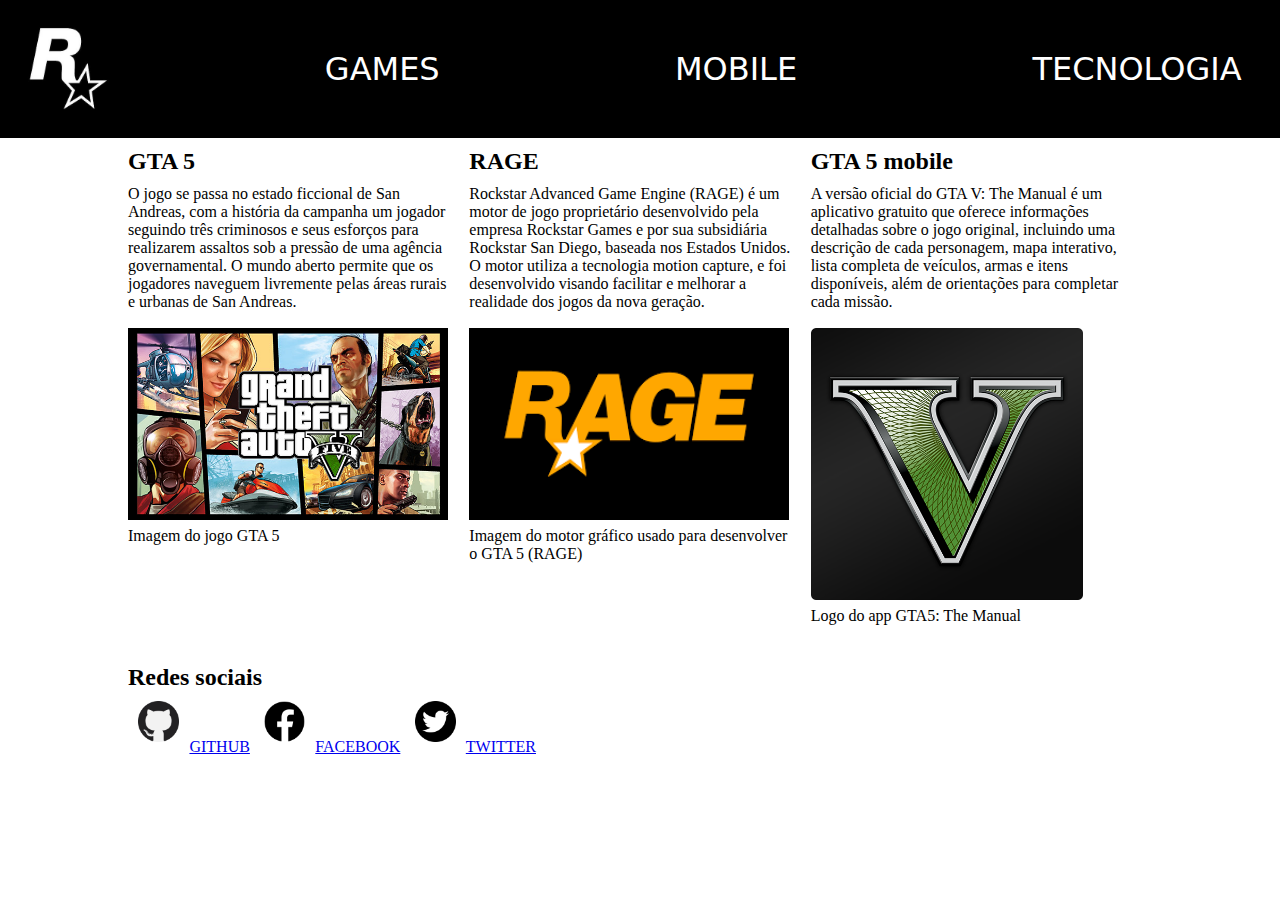
<file: pages/index.html>
<!DOCTYPE html>
<html lang="pt-br">
<head>
    <meta charset="UTF-8">
    <meta http-equiv="X-UA-Compatible" content="IE=edge">
    <meta name="viewport" content="width=device-width, initial-scale=1.0">
    <title>Home</title>

    <link rel="stylesheet" href="/css/estilo.css">
</head>
<body>

    <header class="cabecalho">
        <img src="../img/logo-rockstar.jpg" alt="Logo da rockstar">

        <a href="./games.html">GAMES</a>
        <a href="./mobile.html">MOBILE</a>
        <a href="./tecnologia.html">TECNOLOGIA</a>
    </header>

    <section class="conteudo">
        <div class="conteudo-index">
            <h2>GTA 5</h2>

            <p>
                O jogo se passa no estado ficcional de San Andreas, com a história da campanha um jogador seguindo três criminosos e seus esforços para realizarem assaltos sob a pressão de uma agência governamental. O mundo aberto permite que os jogadores naveguem livremente pelas áreas rurais e urbanas de San Andreas.
            </p>

            <figure>
                <img src="../img/gta5.jpg" alt="Imagem do GTA5">
                <figcaption>Imagem do jogo GTA 5</figcaption>
            </figure>
        </div>

        <div class="conteudo-index2">
            <h2>RAGE</h2>

            <p>
                Rockstar Advanced Game Engine (RAGE) é um motor de jogo proprietário desenvolvido pela empresa Rockstar Games e por sua subsidiária Rockstar San Diego, baseada nos Estados Unidos. O motor utiliza a tecnologia motion capture, e foi desenvolvido visando facilitar e melhorar a realidade dos jogos da nova geração. 
            </p>

            <figure>
                <img src="../img/rage.png" alt="Imagem do motor grafico usado no gta 5">
                <figcaption>Imagem do motor gráfico usado para desenvolver o GTA 5 (RAGE)</figcaption>
            </figure>
        </div>

        <div class="conteudo-index3">
            <h2>GTA 5 mobile</h2>

            <p>
                A versão oficial do GTA V: The Manual é um aplicativo gratuito que oferece informações detalhadas sobre o jogo original, incluindo uma descrição de cada personagem, mapa interativo, lista completa de veículos, armas e itens disponíveis, além de orientações para completar cada missão.
            </p>

            <figure>
                <img src="../img/gta-manual-logo.png" alt="Logo do aplicativo gta5: the manual">
                <figcaption>Logo do app GTA5: The Manual</figcaption>
            </figure>
        </div>
    </section>
    
    <footer class="rodape">
        <h2>Redes sociais</h2>

        <nav>
            <a href="https://github.com"><img src="../img/social-1.png" alt="logo github">GITHUB</a>
            <a href="https://pt-br.facebook.com"><img src="../img/social-2.png" alt="logo facebook">FACEBOOK</a>
            <a href="https://twitter.com"><img src="../img/social-3.png" alt="logo twitter">TWITTER</a>
        </nav>
    </footer>

</body>

</html>
</file>
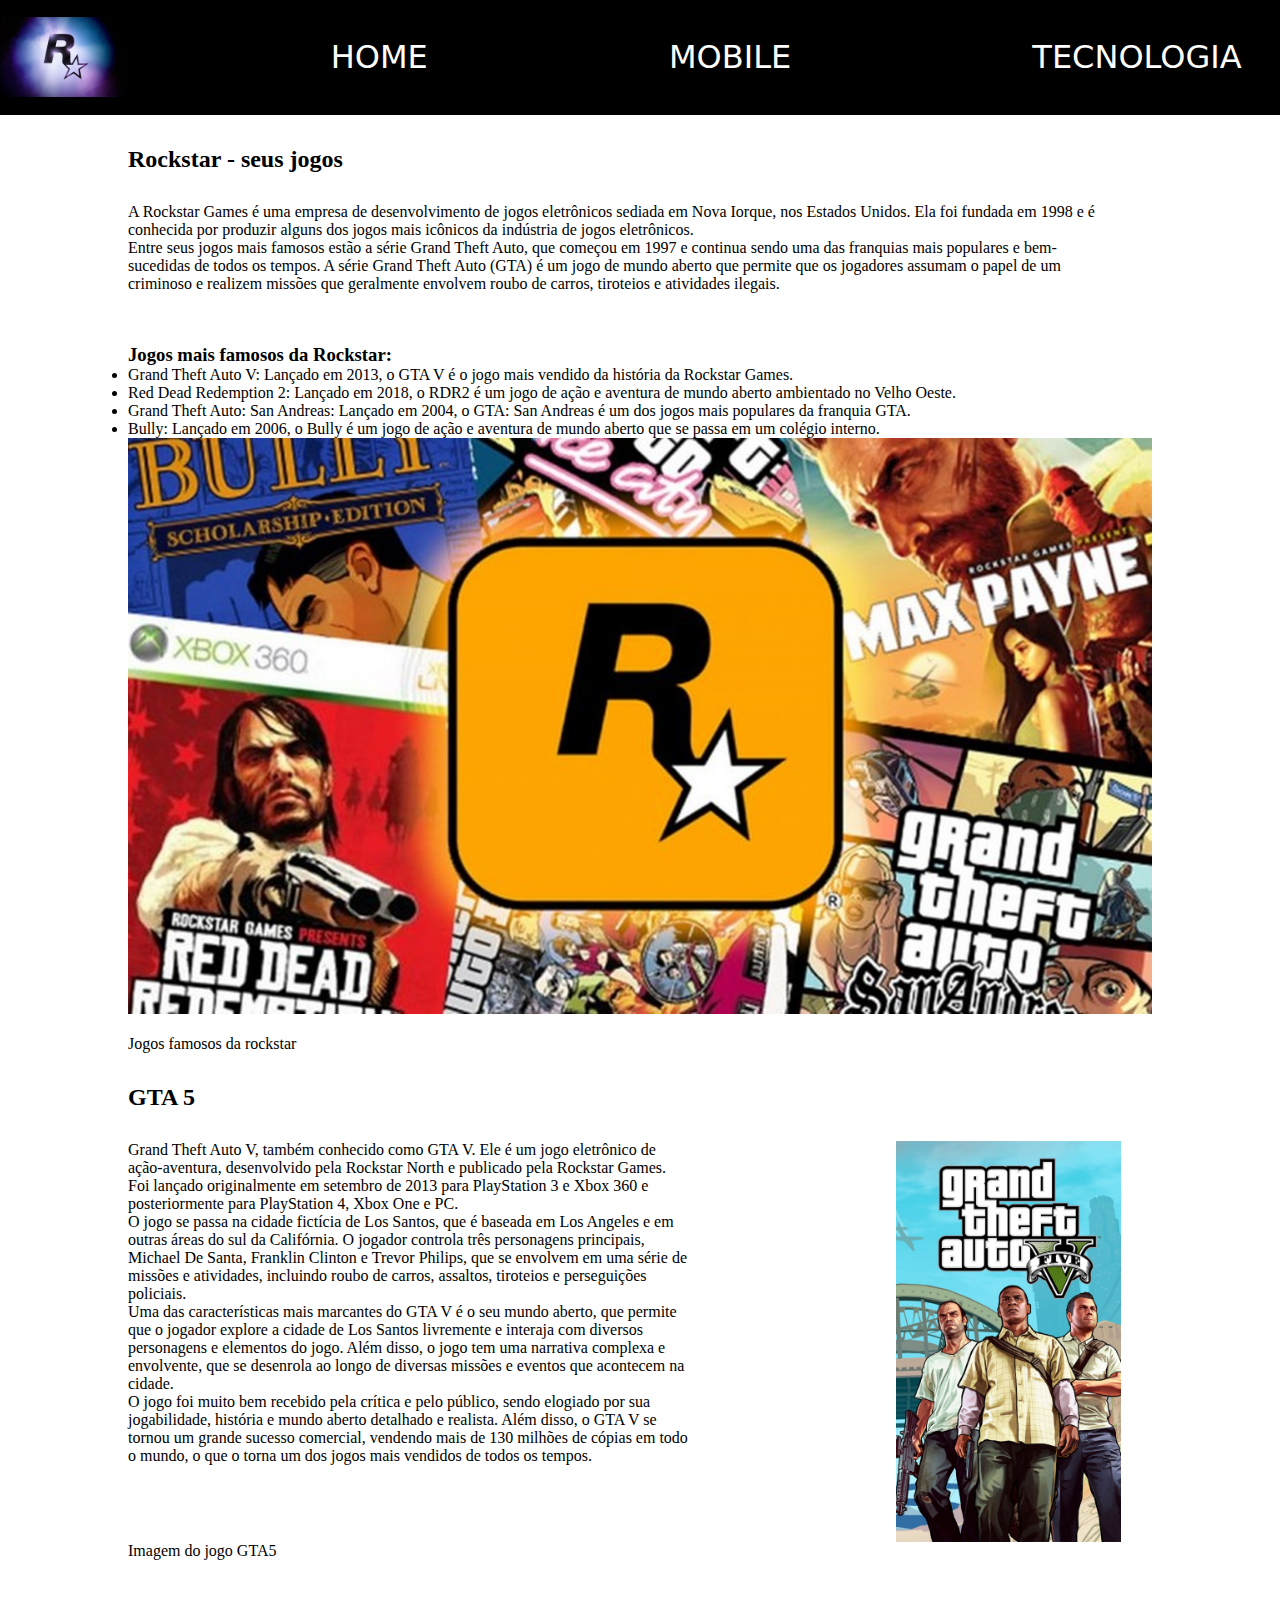
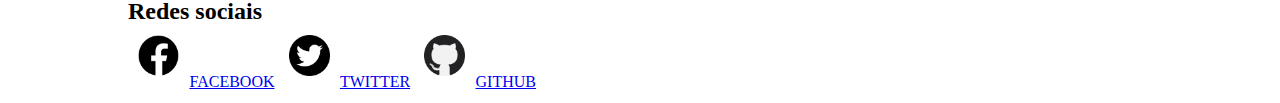
<file: pages/games.html>
<!DOCTYPE html>
<html lang="pt-br">
<head>
    <meta charset="UTF-8">
    <meta http-equiv="X-UA-Compatible" content="IE=edge">
    <meta name="viewport" content="width=device-width, initial-scale=1.0">
    <title>Games</title>

    <link rel="stylesheet" href="../css/estilo.css">
</head>
<body> 
    <header class="cabecalho">
        <img src="../img/rockstar-wallpaper.jpg" alt="Wallpaper rockstar">

        <a href="./index.html">HOME</a>
        <a href="./mobile.html">MOBILE</a>
        <a href="./tecnologia.html">TECNOLOGIA</a>

        <link rel="stylesheet" href="/css/estilo.css">
    </header>

    <section class="conteudo">
        <div class="conteudo-games">
            <h2>Rockstar - seus jogos</h2>

            <p>
                A Rockstar Games é uma empresa de desenvolvimento de jogos eletrônicos sediada em Nova Iorque, nos Estados Unidos. Ela foi fundada em 1998 e é conhecida por produzir alguns dos jogos mais icônicos da indústria de jogos eletrônicos.
                <br>
                Entre seus jogos mais famosos estão a série Grand Theft Auto, que começou em 1997 e continua sendo uma das franquias mais populares e bem-sucedidas de todos os tempos. A série Grand Theft Auto (GTA) é um jogo de mundo aberto que permite que os jogadores assumam o papel de um criminoso e realizem missões que geralmente envolvem roubo de carros, tiroteios e atividades ilegais.
                <br>
            </p>

            <h3>Jogos mais famosos da Rockstar:</h3>

            <ul>
                <li>
                    Grand Theft Auto V: Lançado em 2013, o GTA V é o jogo mais vendido da história da Rockstar Games.
                </li>
                <li>
                    Red Dead Redemption 2: Lançado em 2018, o RDR2 é um jogo de ação e aventura de mundo aberto ambientado no Velho Oeste.
                </li>
                <li>
                    Grand Theft Auto: San Andreas: Lançado em 2004, o GTA: San Andreas é um dos jogos mais populares da franquia GTA. 
                </li>
                <li>
                    Bully: Lançado em 2006, o Bully é um jogo de ação e aventura de mundo aberto que se passa em um colégio interno.
                </li>
            </ul>

            <figure>
                <img src="../img/famosos-rockst.jpg" alt="imagem dos jogos famosos da rockstar">
                <figcaption>Jogos famosos da rockstar</figcaption>
            </figure>

            <h2>GTA 5</h2>

            <p class="p-games-gta5">
                Grand Theft Auto V, também conhecido como GTA V. Ele é um jogo eletrônico de ação-aventura, desenvolvido pela Rockstar North e publicado pela Rockstar Games. Foi lançado originalmente em setembro de 2013 para PlayStation 3 e Xbox 360 e posteriormente para PlayStation 4, Xbox One e PC.
                <br>
                O jogo se passa na cidade fictícia de Los Santos, que é baseada em Los Angeles e em outras áreas do sul da Califórnia. O jogador controla três personagens principais, Michael De Santa, Franklin Clinton e Trevor Philips, que se envolvem em uma série de missões e atividades, incluindo roubo de carros, assaltos, tiroteios e perseguições policiais.
                <br>
                Uma das características mais marcantes do GTA V é o seu mundo aberto, que permite que o jogador explore a cidade de Los Santos livremente e interaja com diversos personagens e elementos do jogo. Além disso, o jogo tem uma narrativa complexa e envolvente, que se desenrola ao longo de diversas missões e eventos que acontecem na cidade.
                <br>
                O jogo foi muito bem recebido pela crítica e pelo público, sendo elogiado por sua jogabilidade, história e mundo aberto detalhado e realista. Além disso, o GTA V se tornou um grande sucesso comercial, vendendo mais de 130 milhões de cópias em todo o mundo, o que o torna um dos jogos mais vendidos de todos os tempos.
            </p>

            <figure class="figure-games-2">
                <img src="../img/gta5-games.jpg" alt="imagem do jogo gta5">
                <figcaption>Imagem do jogo GTA5</figcaption>
            </figure>
        </div>
    </section>
    
    <footer class="rodape">
        <h2>
            Redes sociais
        </h2>

        <nav>
            <a href="https://pt-br.facebook.com"><img src="../img/social-2.png" alt="logo facebook">FACEBOOK</a>
            <a href="https://twitter.com"><img src="../img/social-3.png" alt="logo twitter">TWITTER</a>
            <a href="https://github.com"><img src="../img/social-1.png" alt="logo github">GITHUB</a>
        </nav>
    </footer>

</body>
</html>
</file>
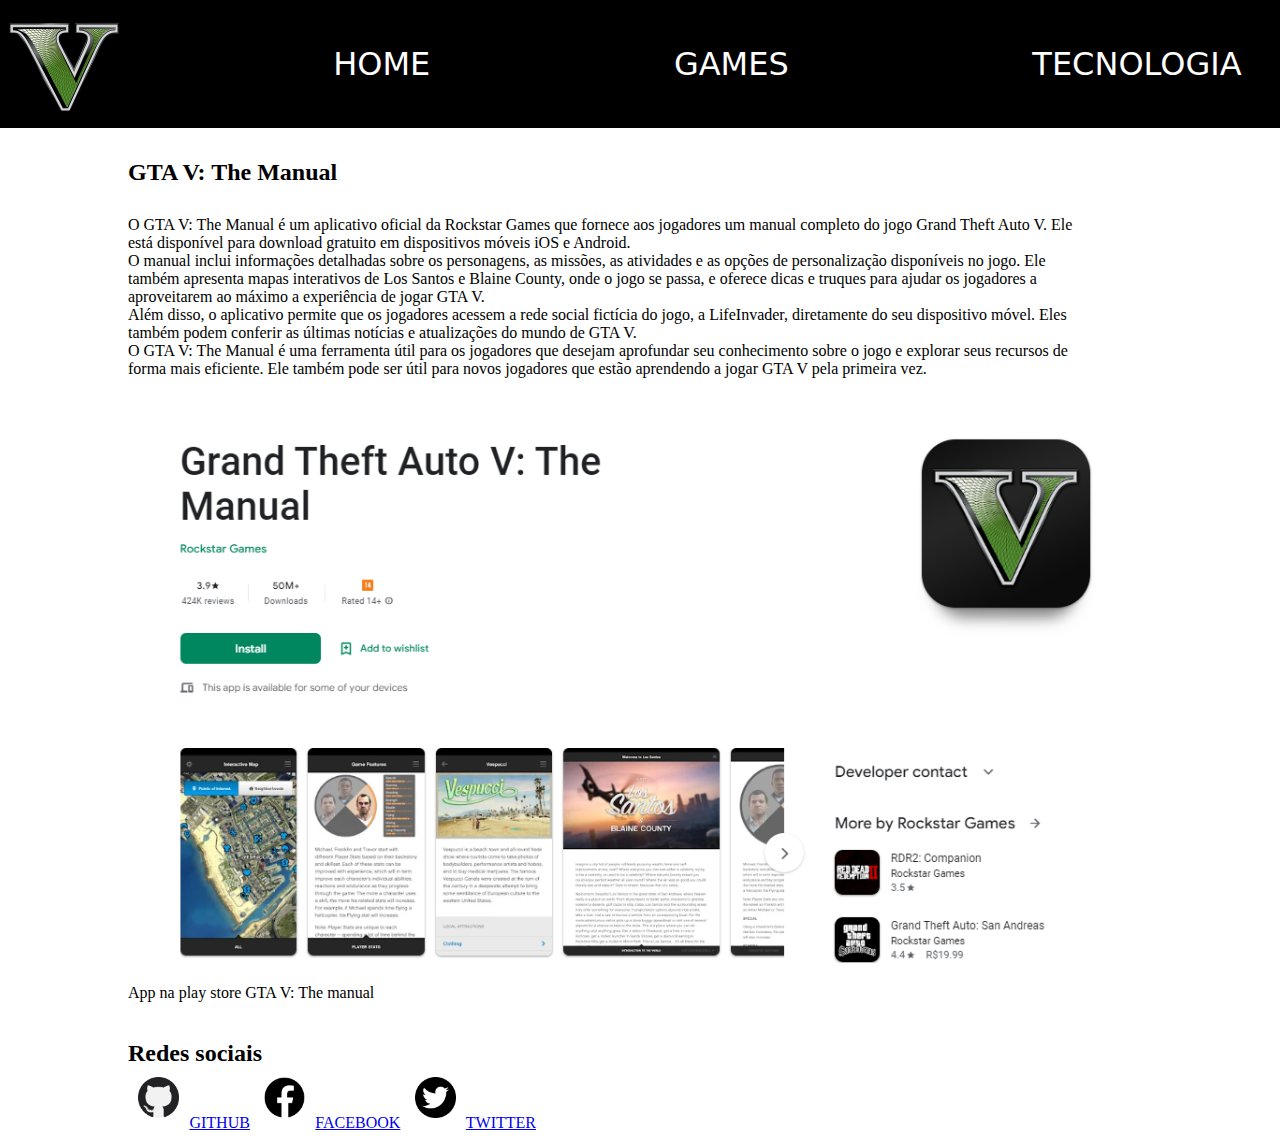
<file: pages/mobile.html>
<!DOCTYPE html>
<html lang="pt-br">
<head>
    <meta charset="UTF-8">
    <meta http-equiv="X-UA-Compatible" content="IE=edge">
    <meta name="viewport" content="width=device-width, initial-scale=1.0">
    <title>Mobile</title>

    <link rel="stylesheet" href="../css/estilo.css">
</head>
<body>

    <header class="cabecalho">
        <img src="../img/gta-manual-logo-png.png" alt="Logo do gta manual">

        <a href="./index.html">HOME</a>
        <a href="./games.html">GAMES</a>
        <a href="./tecnologia.html">TECNOLOGIA</a>
    </header>

    <section class="conteudo">
        <h2>GTA V: The Manual</h2>

        <p>
            O GTA V: The Manual é um aplicativo oficial da Rockstar Games que fornece aos jogadores um manual completo do jogo Grand Theft Auto V. Ele está disponível para download gratuito em dispositivos móveis iOS e Android.
            <br>
            O manual inclui informações detalhadas sobre os personagens, as missões, as atividades e as opções de personalização disponíveis no jogo. Ele também apresenta mapas interativos de Los Santos e Blaine County, onde o jogo se passa, e oferece dicas e truques para ajudar os jogadores a aproveitarem ao máximo a experiência de jogar GTA V.
            <br>
            Além disso, o aplicativo permite que os jogadores acessem a rede social fictícia do jogo, a LifeInvader, diretamente do seu dispositivo móvel. Eles também podem conferir as últimas notícias e atualizações do mundo de GTA V.
            <br>
            O GTA V: The Manual é uma ferramenta útil para os jogadores que desejam aprofundar seu conhecimento sobre o jogo e explorar seus recursos de forma mais eficiente. Ele também pode ser útil para novos jogadores que estão aprendendo a jogar GTA V pela primeira vez.
        </p>

        <figure>
            <img src="../img/gta5-manual-.png" alt="Imagem do app GTA V: The manual na play store">
            <figcaption>App na play store GTA V: The manual</figcaption>
        </figure>
    </section>
    
    <footer class="rodape">
        <h2>
            Redes sociais
        </h2>

        <nav>
            <a href="https://github.com"><img src="../img/social-1.png" alt="logo github">GITHUB</a>
            <a href="https://pt-br.facebook.com"><img src="../img/social-2.png" alt="logo facebook">FACEBOOK</a>
            <a href="https://twitter.com"><img src="../img/social-3.png" alt="logo twitter">TWITTER</a>
        </nav>
    </footer>

</body>
</html>
</file>
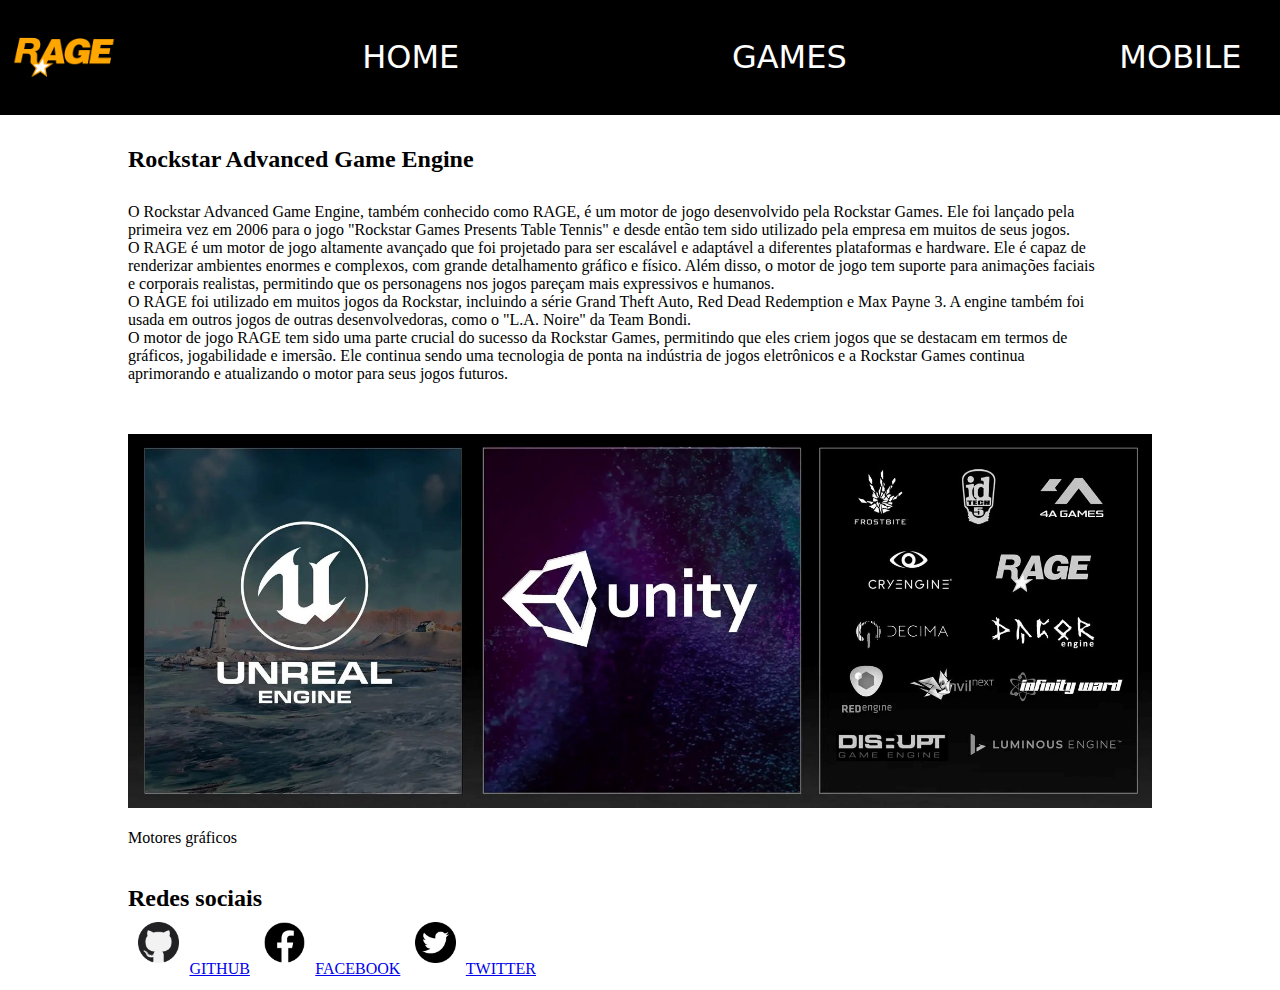
<file: pages/tecnologia.html>
<!DOCTYPE html>
<html lang="pt-br">
<head>
    <meta charset="UTF-8">
    <meta http-equiv="X-UA-Compatible" content="IE=edge">
    <meta name="viewport" content="width=device-width, initial-scale=1.0">
    <title>Tecnologia</title>

    <link rel="stylesheet" href="../css/estilo.css">
</head>
<body>

    <header class="cabecalho">
        <img src="../img/rage.png" alt="Logo do RAGE">

        <a href="./index.html">HOME</a>
        <a href="./games.html">GAMES</a>
        <a href="./mobile.html">MOBILE</a>
    </header>

    <section class="conteudo">
        <h2>Rockstar Advanced Game Engine</h2>

        <p>
            O Rockstar Advanced Game Engine, também conhecido como RAGE, é um motor de jogo desenvolvido pela Rockstar Games. Ele foi lançado pela primeira vez em 2006 para o jogo "Rockstar Games Presents Table Tennis" e desde então tem sido utilizado pela empresa em muitos de seus jogos.
            <br>
            O RAGE é um motor de jogo altamente avançado que foi projetado para ser escalável e adaptável a diferentes plataformas e hardware. Ele é capaz de renderizar ambientes enormes e complexos, com grande detalhamento gráfico e físico. Além disso, o motor de jogo tem suporte para animações faciais e corporais realistas, permitindo que os personagens nos jogos pareçam mais expressivos e humanos.
            <br>
            O RAGE foi utilizado em muitos jogos da Rockstar, incluindo a série Grand Theft Auto, Red Dead Redemption e Max Payne 3. A engine também foi usada em outros jogos de outras desenvolvedoras, como o "L.A. Noire" da Team Bondi.
            <br>
            O motor de jogo RAGE tem sido uma parte crucial do sucesso da Rockstar Games, permitindo que eles criem jogos que se destacam em termos de gráficos, jogabilidade e imersão. Ele continua sendo uma tecnologia de ponta na indústria de jogos eletrônicos e a Rockstar Games continua aprimorando e atualizando o motor para seus jogos futuros.
        </p>

        <figure>
            <img src="../img/motores-graficos.jpg" alt="Imagem dos motores gráficos mais usados">
            <figcaption>Motores gráficos</figcaption>
        </figure>
    </section>
    
    <footer class="rodape">
        <h2>
            Redes sociais
        </h2>

        <nav>
            <a href="https://github.com"><img src="../img/social-1.png" alt="logo github">GITHUB</a>
            <a href="https://pt-br.facebook.com"><img src="../img/social-2.png" alt="logo facebook">FACEBOOK</a>
            <a href="https://twitter.com"><img src="../img/social-3.png" alt="logo twitter">TWITTER</a>
        </nav>
    </footer>

</body>
</html>
</file>
<file: css/estilo.css>
@import url("./cabecalho.css");
@import url("./conteudo.css");
@import url("./break-point580px.css");
@import url(./breakpoint1140px.css);
@import url("./rodape.css");

*{
    margin:0;
    padding: 0;
    box-sizing: border-box;
}
</file>
